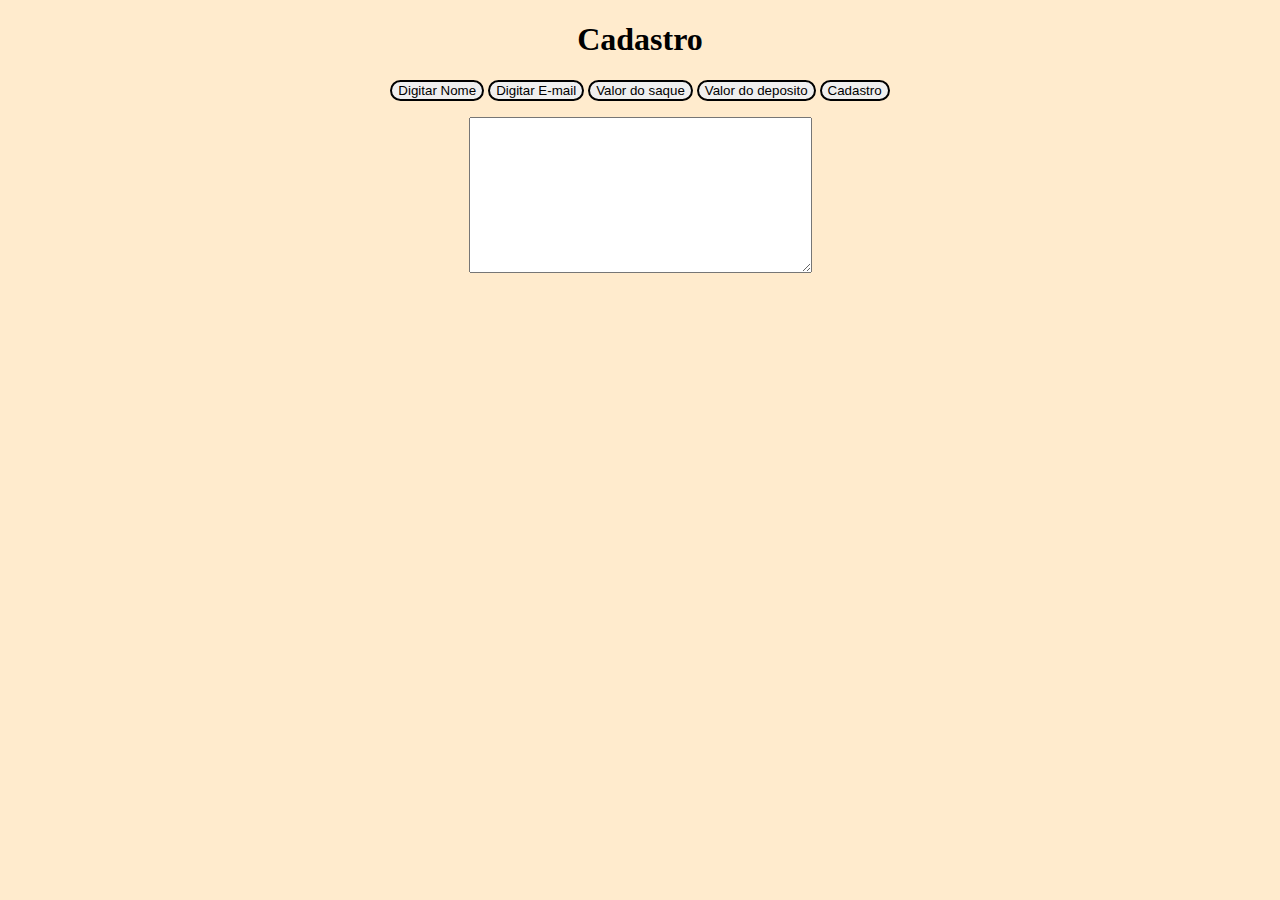
<file: 15_08/index.html>
<!DOCTYPE html>
<html lang="pt-br">
<head>
    <meta charset="UTF-8">
    <meta http-equiv="X-UA-Compatible" content="IE=edge">
    <meta name="viewport" content="width=device-width, initial-scale=1.0">
    <link rel="stylesheet" href="css/estilo.css">
    <title>Inscrição</title>
</head>
<body bgcolor="white">
    <form>
        <h1 align="center">Cadastro</h2>
        <div align="center">
                <p>
                <input type="button" value="Digitar Nome" onclick="nome=prompt('Seu Nome', '')">
                <input type="button" value="Digitar E-mail" onclick="email=prompt('Email', '')">
                <input type="button" value="Valor do saque" onclick="saque=parseInt(prompt('Quanto quer sacar?', ''))">
                <input type="button" value="Valor do deposito" onclick="depositar=parseInt(prompt('Quanto quer sacar?', ''))">
                <input type="button" value="Cadastro" onclick="escrever(this.form.Area)">
                </p><textarea name="Area" cols="40" rows="10"></textarea>
        </div>
    </form>
</body>
</html>
</file>
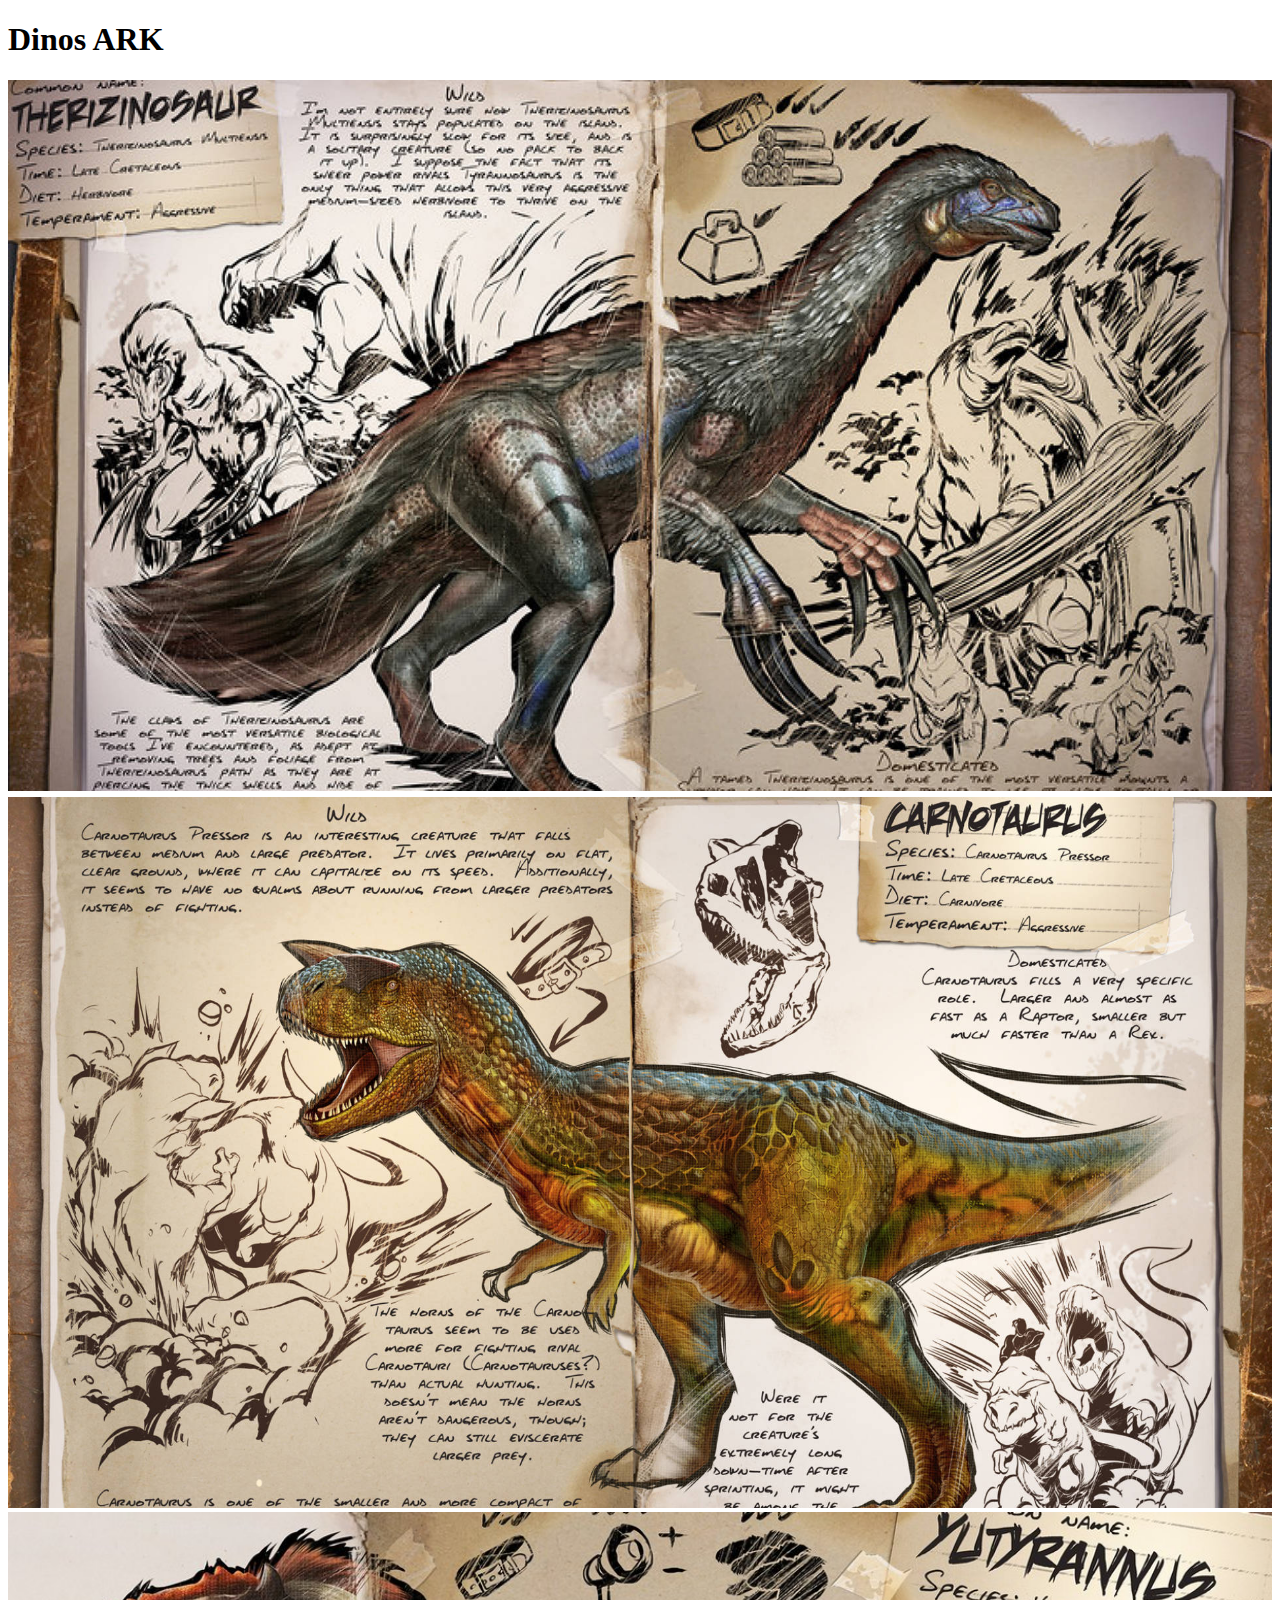
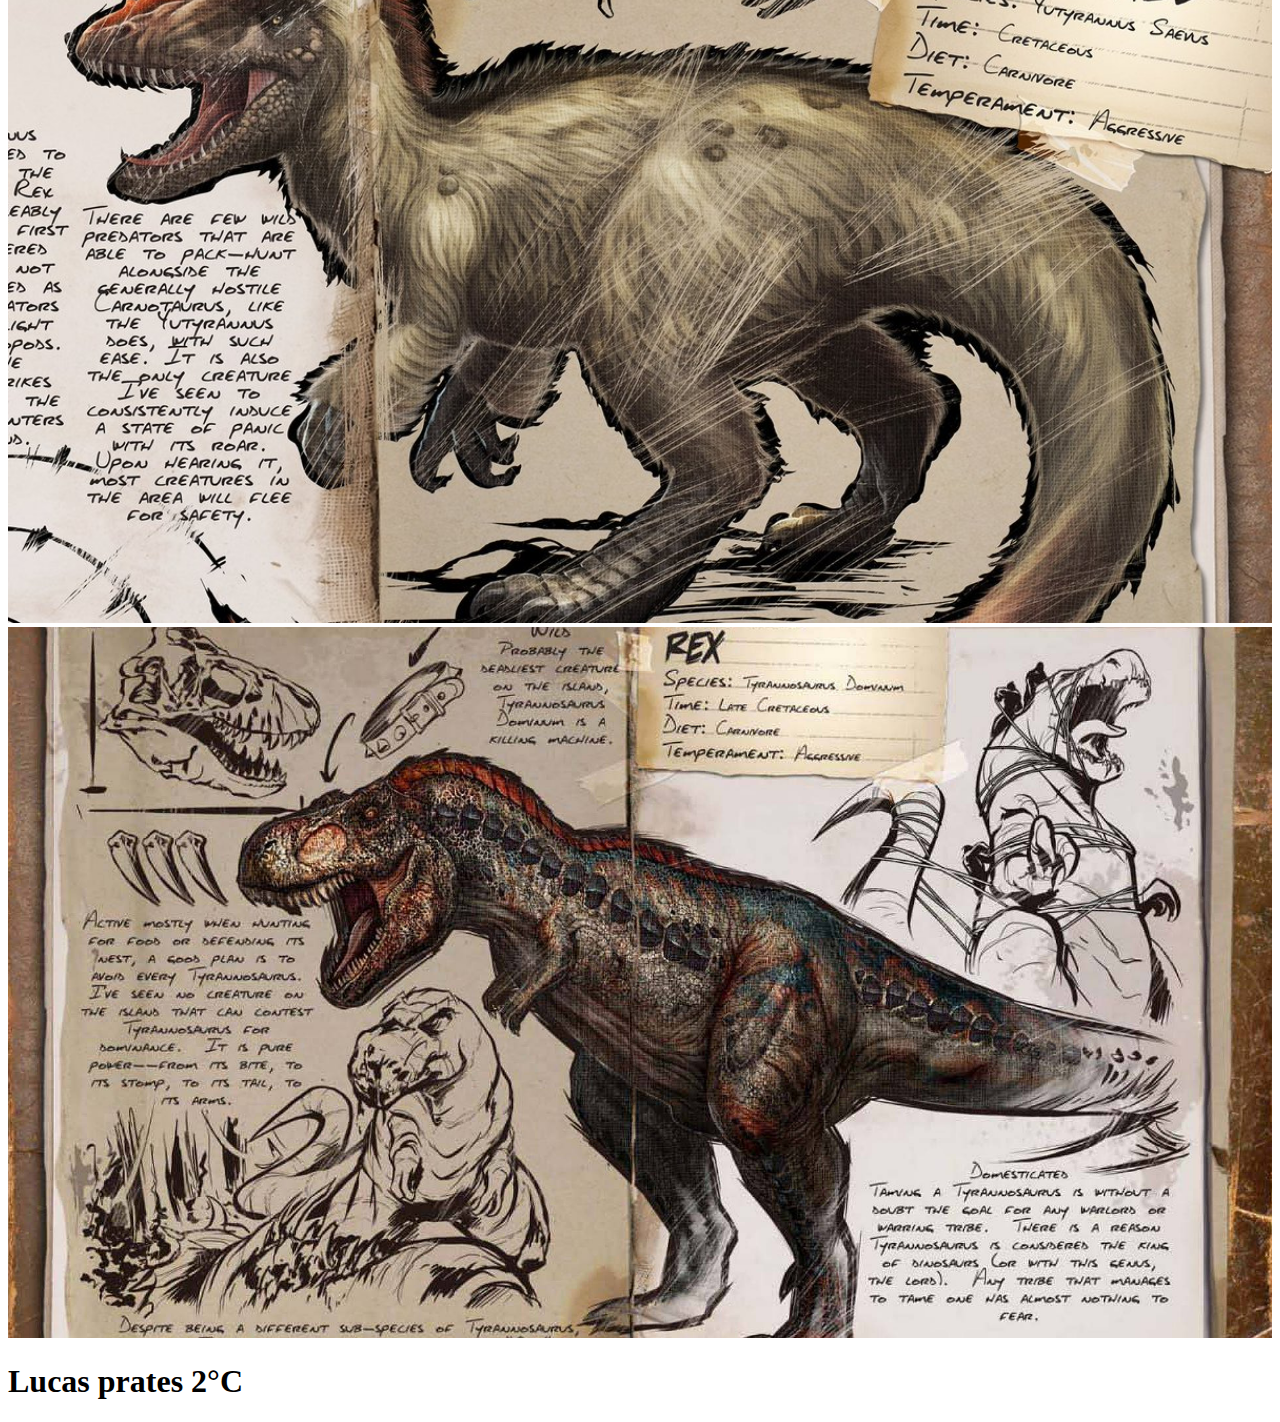
<file: imgtroca/index.html>
<!DOCTYPE html>
<html lang="pt-br">
<head>
    <meta charset="UTF-8">
    <meta http-equiv="X-UA-Compatible" content="IE=edge">
    <meta name="viewport" content="width=device-width, initial-scale=1.0">
    <title>Troca de imagens</title>
    
    <link href="https://cdn.jsdelivr.net/npm/bootstrap@5.3.2/dist/css/bootstrap.min.css" rel="stylesheet" integrity="sha384-T3c6CoIi6uLrA9TneNEoa7RxnatzjcDSCmG1MXxSR1GAsXEV/Dwwykc2MPK8M2HN" crossorigin="anonymous">
    <link rel="stylesheet" href="css/style.css">
</head>
<body></body>
<header>
    <h1 class="text-center">Dinos ARK</h1>
</header>

    <main class="container">
        <section id="galeria-troca">
            <div class="text-center">
                <div class="row">
                    <div class="col-md-12">
                        <img id="main-image" class="responsivo abaixo " src="img/therizinosauro.jpg" alt="">
                    </div>
                </div>
                <div class="row">
                    <div class="col">
                        <img class="responsivo bottom-image" src="img/carnotauros.jpg" alt="">
                    </div>
                    <div class="col">
                        <img class="responsivo bottom-image" src="img/yutirannus.jpg" alt="">
                    </div>
                    <div class="col">
                        <img class="responsivo bottom-image" src="img/rex.jpg" alt="">
                    </div>
                  </div>
                </div>
            </div>

        </section>
    </main>
    <footer>
        <h1 class="text-center">Lucas prates 2°C</h1>
    </footer>

<script src="https://cdn.jsdelivr.net/npm/bootstrap@5.3.2/dist/js/bootstrap.bundle.min.js" integrity="sha384-C6RzsynM9kWDrMNeT87bh95OGNyZPhcTNXj1NW7RuBCsyN/o0jlpcV8Qyq46cDfL" crossorigin="anonymous"></script>
<script src="js/script.js"></script>
</body>
</html>
</file>
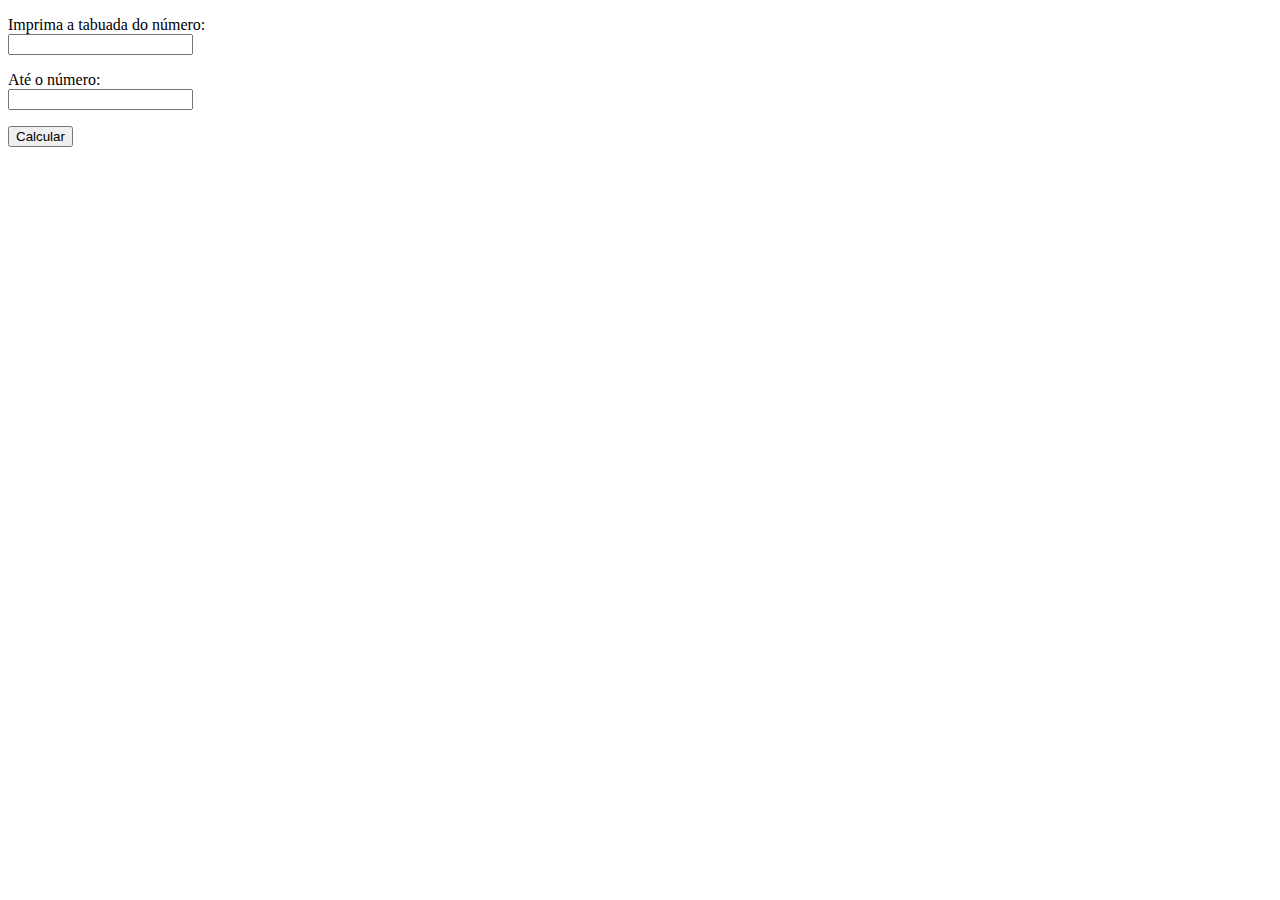
<file: LacosRep/index.html>
<!DOCTYPE html>
<html lang="pt-br">
<head>
    <meta charset="UTF-8">
    <meta http-equiv="X-UA-Compatible" content="IE=edge">
    <meta name="viewport" content="width=device-width, initial-scale=1.0">
    <script src="tabuada.js"></script>
    <title>Tabuada</title>
</head>
<body>
    <form name="tabForm" id="tabForm" action="#">
        <p>Imprima a tabuada do número:<br>
            <input type="text" id="var1" name="var1">
        </p>

        <p>Até o número:<br>
            <input type="text" id="var2" name="var2">
        </p>

        <p>
            <input type="submit" name="Enviar" value="Calcular" onclick="chama_tabuada()"/>
        </p>
    </form>
</body>
</html>
</file>
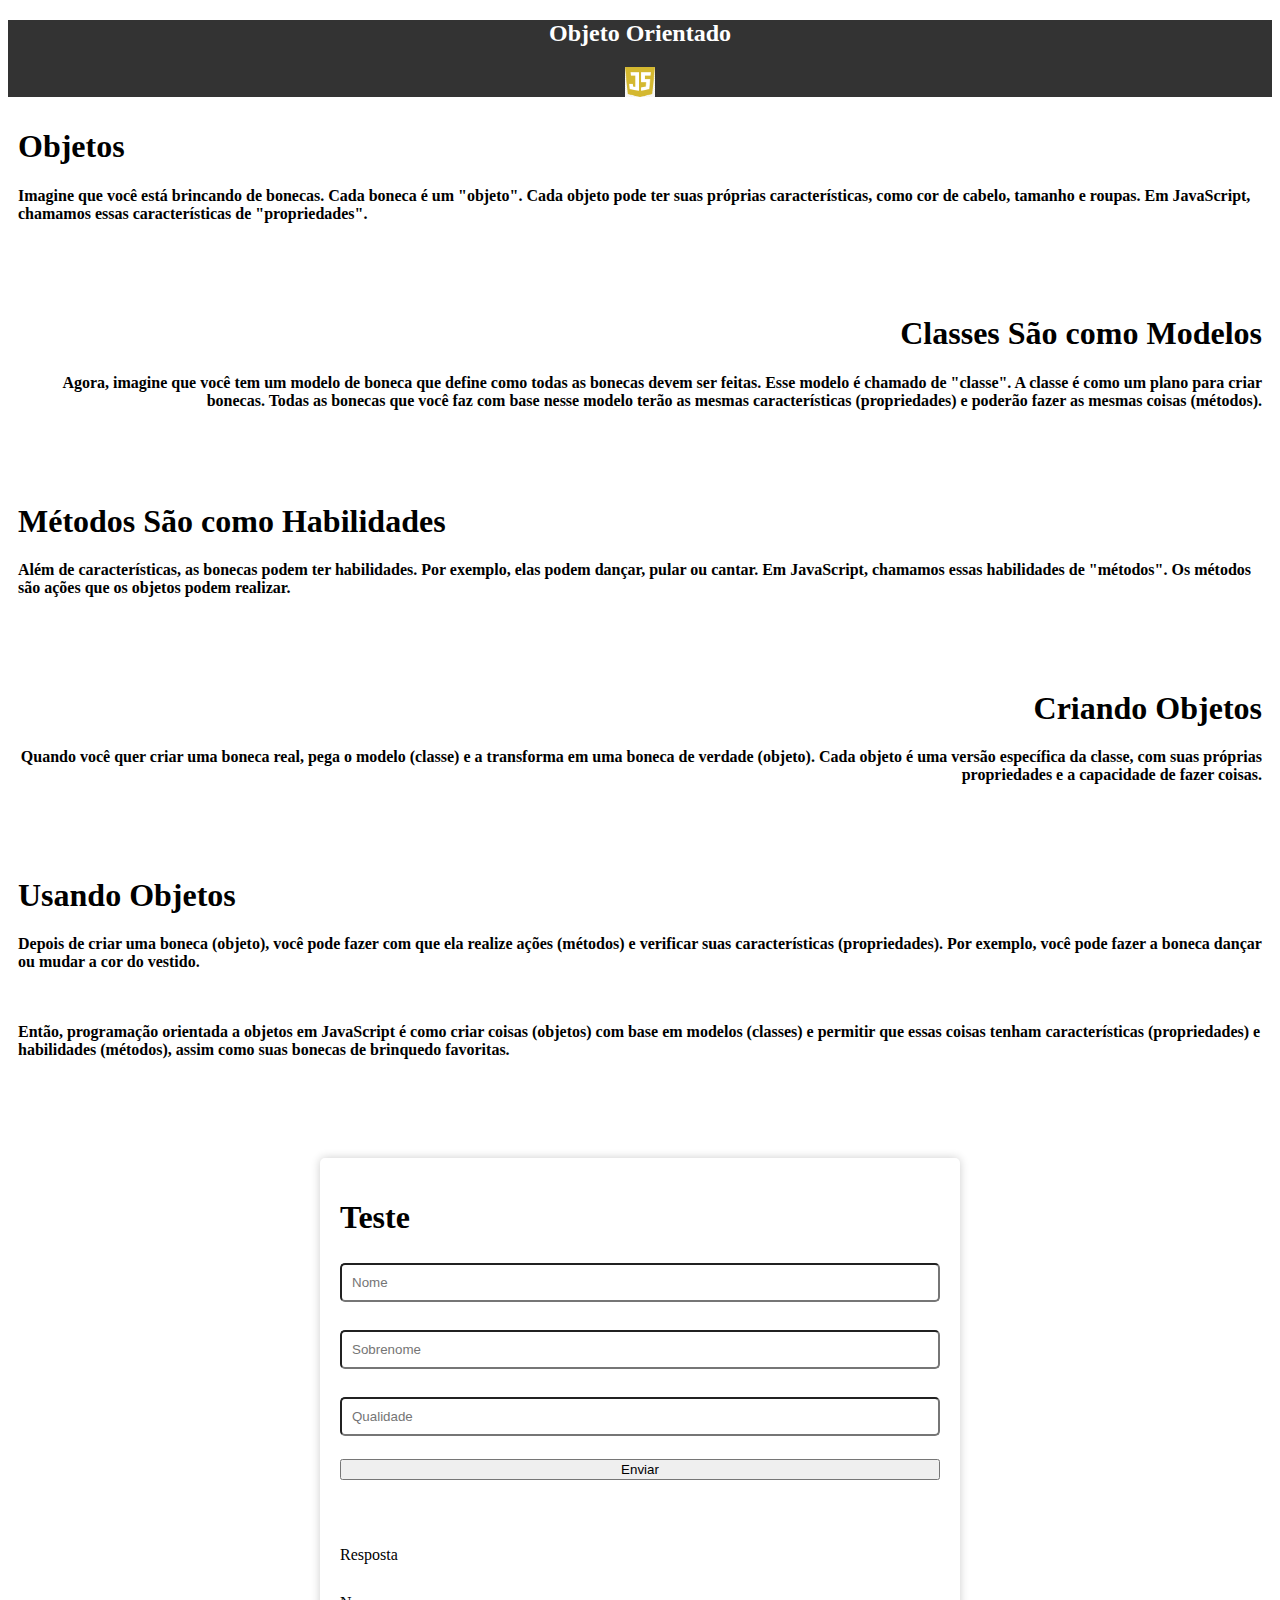
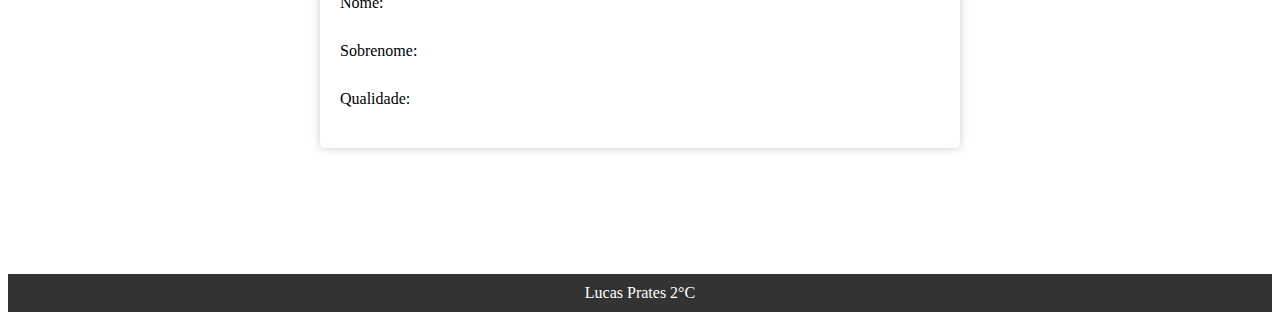
<file: OrientacaoObj/index.html>
<!DOCTYPE html>
<html lang="pt-br">
<head>
    <meta charset="UTF-8">
    <meta name="viewport" content="width=device-width, initial-scale=1.0">
    <title>JS - Orientação a objetos</title>
    <link rel="stylesheet" href="estilo.css">
    <link rel="icon" type="image/png" href="img/favicon.png">
    <link href="https://cdn.jsdelivr.net/npm/bootstrap@5.3.2/dist/css/bootstrap.min.css" rel="stylesheet" integrity="sha384-T3c6CoIi6uLrA9TneNEoa7RxnatzjcDSCmG1MXxSR1GAsXEV/Dwwykc2MPK8M2HN" crossorigin="anonymous">
    <script src="https://cdn.jsdelivr.net/npm/bootstrap@5.3.2/dist/js/bootstrap.bundle.min.js" integrity="sha384-C6RzsynM9kWDrMNeT87bh95OGNyZPhcTNXj1NW7RuBCsyN/o0jlpcV8Qyq46cDfL" crossorigin="anonymous"></script>
        
</head>
<body>
    <div class="nav1">
        <nav class="navbar">
            <div class="container-fluid">
            <h2>Objeto Orientado</h2>
            <img src="img/js.png" alt="" width="30" height="30"  class="d-inline-block align-text-top ">
            </div>
        </nav>
    </div>

            <div class="obj">
                <h1>Objetos</h1>
                    <h4> Imagine que você está brincando de bonecas. Cada boneca é um "objeto". Cada objeto pode ter suas próprias características, como cor de cabelo, tamanho e roupas. Em JavaScript, chamamos essas características de "propriedades".</p>
            </div>

            <div class="classes">
                <h1>Classes São como Modelos</h1>
                    <h4>Agora, imagine que você tem um modelo de boneca que define como todas as bonecas devem ser feitas. Esse modelo é chamado de "classe". A classe é como um plano para criar bonecas. Todas as bonecas que você faz com base nesse modelo terão as mesmas características (propriedades) e poderão fazer as mesmas coisas (métodos).</p>
            </div>

            <div class="metodos">
                <h1>Métodos São como Habilidades</h1>
                    <h4>Além de características, as bonecas podem ter habilidades. Por exemplo, elas podem dançar, pular ou cantar. Em JavaScript, chamamos essas habilidades de "métodos". Os métodos são ações que os objetos podem realizar.</p>
            </div>

            <div class="criando">
                <h1>Criando Objetos</h1>
                    <h4>Quando você quer criar uma boneca real, pega o modelo (classe) e a transforma em uma boneca de verdade (objeto). Cada objeto é uma versão específica da classe, com suas próprias propriedades e a capacidade de fazer coisas.</p>
            </div>
            <div class="usando">
                <h1>Usando Objetos</h1>
                    <h4>Depois de criar uma boneca (objeto), você pode fazer com que ela realize ações (métodos) e verificar suas características (propriedades). Por exemplo, você pode fazer a boneca dançar ou mudar a cor do vestido.</p>
                    <h4>Então, programação orientada a objetos em JavaScript é como criar coisas (objetos) com base em modelos (classes) e permitir que essas coisas tenham características (propriedades) e habilidades (métodos), assim como suas bonecas de brinquedo favoritas.</p>
            </div>
    

    <br>
    

    <div class="container">
        <h1>Teste</h1>
        <form id="personForm">
            <input type="text" id="firstName" class="form-control" class="form-label" placeholder="Nome">
            <br>
            <input type="text" id="lastName" class="form-control" class="form-label" placeholder="Sobrenome">
            <br>
            <input type="text" id="language" class="form-control" class="form-label" placeholder="Qualidade">
            <br>
            <button type="submit" class="btn btn-success">Enviar</button>
            <br>
        </form> 
      

        <br>
        <div class="display-details">
            <p>Resposta</p>
            <p>Nome: <span id="displayFirstName"></span></p>
            <p>Sobrenome: <span id="displayLastName"></span></p>
            <p>Qualidade: <span id="displayLanguage"></span></p>
        </div>
    </div> 


    <footer class="footer">
        Lucas Prates 2°C
    </footer>


  <script src="script.js"></script>
</body>
</html>
</file>
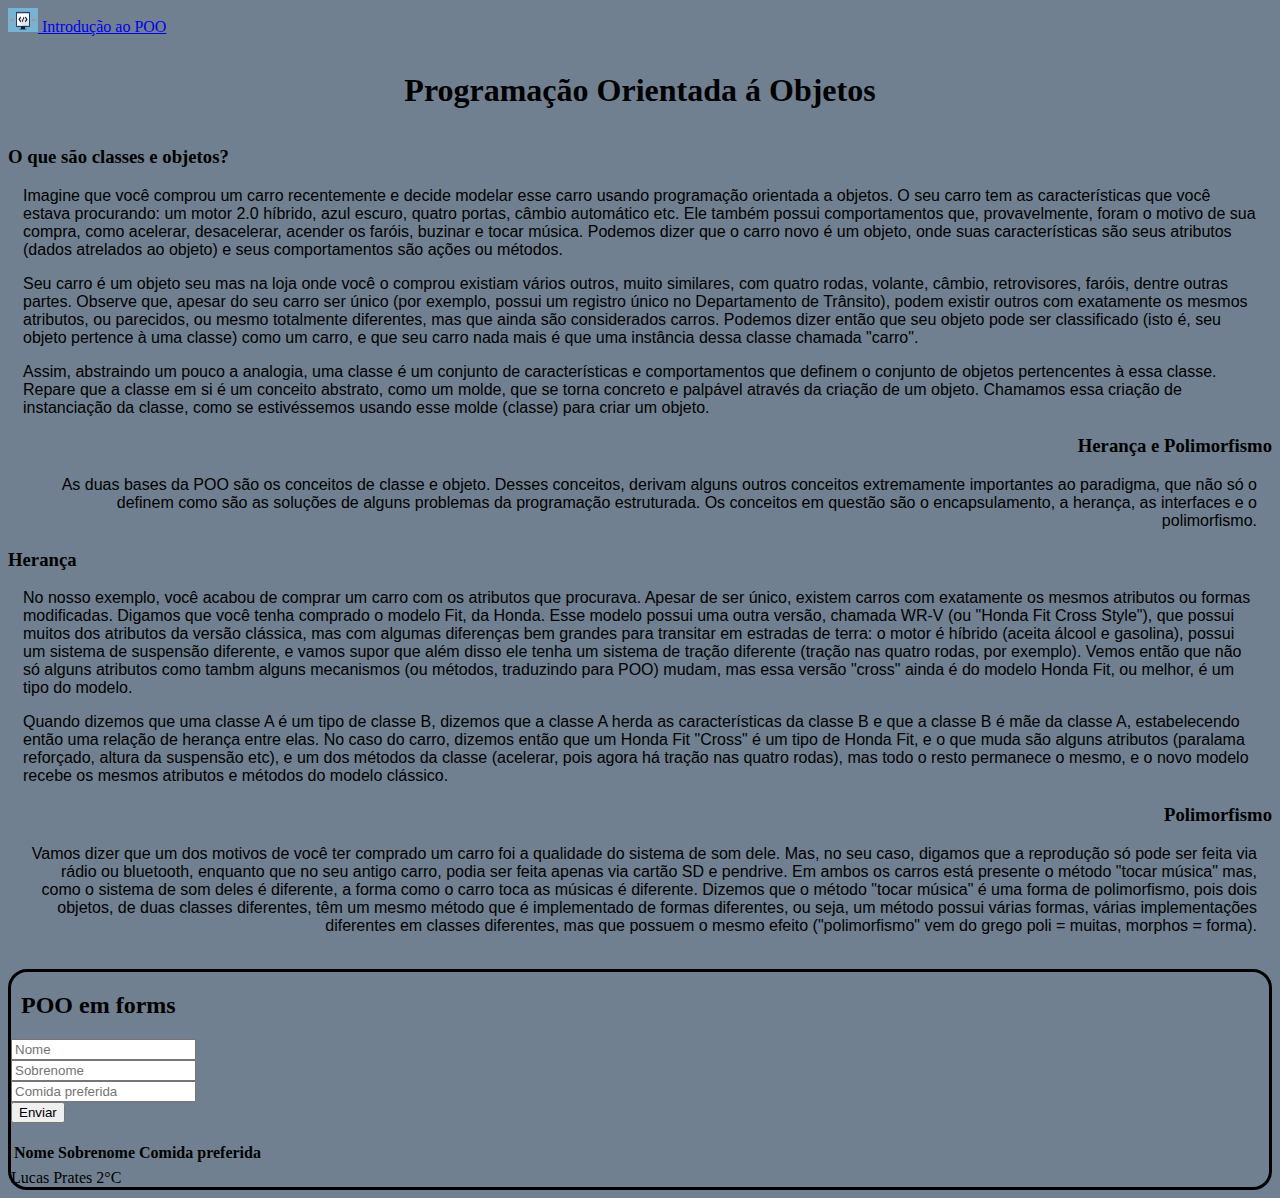
<file: OrientacaoObj2/index.html>
<!DOCTYPE html>
<html lang="pt-br">
<head>
    <meta charset="UTF-8">
    <meta name="viewport" content="width=device-width, initial-scale=1.0">
    <title>Objetos Orientados</title>
    <link rel="stylesheet" href="estilo.css">
    <link rel="icon" type="image/png" href="img/favicon.png   ">
    <link href="https://cdn.jsdelivr.net/npm/bootstrap@5.3.2/dist/css/bootstrap.min.css" rel="stylesheet" integrity="sha384-T3c6CoIi6uLrA9TneNEoa7RxnatzjcDSCmG1MXxSR1GAsXEV/Dwwykc2MPK8M2HN" crossorigin="anonymous">
    <script src="https://cdn.jsdelivr.net/npm/bootstrap@5.3.2/dist/js/bootstrap.bundle.min.js" integrity="sha384-C6RzsynM9kWDrMNeT87bh95OGNyZPhcTNXj1NW7RuBCsyN/o0jlpcV8Qyq46cDfL" crossorigin="anonymous"></script>
        
</head>
<body>
    <nav class="navbar bg-dark border-bottom border-body" data-bs-theme="dark">
        <div class="container-fluid">
          <a class="navbar-brand" href="#">
            <img src="img/poo_logo.jpg" alt="Logo" width="30" height="24" class="d-inline-block align-text-top">
            Introdução ao POO
          </a>
        </div>
    </nav>

    <h1>Programação Orientada á Objetos</h1>

    <div class="texto1">
        <h3>O que são classes e objetos?</h3>
             <p>Imagine que você comprou um carro recentemente e decide modelar esse carro usando programação orientada a objetos. O seu carro tem as características que você estava procurando: um motor 2.0 híbrido, azul escuro, quatro portas, câmbio automático etc. Ele também possui comportamentos que, provavelmente, foram o motivo de sua compra, como acelerar, desacelerar, acender os faróis, buzinar e tocar música. Podemos dizer que o carro novo é um objeto, onde suas características são seus atributos (dados atrelados ao objeto) e seus comportamentos são ações ou métodos.</p>
             <p>Seu carro é um objeto seu mas na loja onde você o comprou existiam vários outros, muito similares, com quatro rodas, volante, câmbio, retrovisores, faróis, dentre outras partes. Observe que, apesar do seu carro ser único (por exemplo, possui um registro único no Departamento de Trânsito), podem existir outros com exatamente os mesmos atributos, ou parecidos, ou mesmo totalmente diferentes, mas que ainda são considerados carros. Podemos dizer então que seu objeto pode ser classificado (isto é, seu objeto pertence à uma classe) como um carro, e que seu carro nada mais é que uma instância dessa classe chamada "carro".</p>
             <p>Assim, abstraindo um pouco a analogia, uma classe é um conjunto de características e comportamentos que definem o conjunto de objetos pertencentes à essa classe. Repare que a classe em si é um conceito abstrato, como um molde, que se torna concreto e palpável através da criação de um objeto. Chamamos essa criação de instanciação da classe, como se estivéssemos usando esse molde (classe) para criar um objeto.</p>
    </div>
    <div class="texto2">
        <h3>Herança e Polimorfismo</h2>
             <p>As duas bases da POO são os conceitos de classe e objeto. Desses conceitos, derivam alguns outros conceitos extremamente importantes ao paradigma, que não só o definem como são as soluções de alguns problemas da programação estruturada. Os conceitos em questão são o encapsulamento, a herança, as interfaces e o polimorfismo.</p>
    </div>
    <div class="texto3">
        <h3>Herança</h2>
             <p>No nosso exemplo, você acabou de comprar um carro com os atributos que procurava. Apesar de ser único, existem carros com exatamente os mesmos atributos ou formas modificadas. Digamos que você tenha comprado o modelo Fit, da Honda. Esse modelo possui uma outra versão, chamada WR-V (ou "Honda Fit Cross Style"), que possui muitos dos atributos da versão clássica, mas com algumas diferenças bem grandes para transitar em estradas de terra: o motor é híbrido (aceita álcool e gasolina), possui um sistema de suspensão diferente, e vamos supor que além disso ele tenha um sistema de tração diferente (tração nas quatro rodas, por exemplo). Vemos então que não só alguns atributos como tambm alguns mecanismos (ou métodos, traduzindo para POO) mudam, mas essa versão "cross" ainda é do modelo Honda Fit, ou melhor, é um tipo do modelo.</p>
             <p>Quando dizemos que uma classe A é um tipo de classe B, dizemos que a classe A herda as características da classe B e que a classe B é mãe da classe A, estabelecendo então uma relação de herança entre elas. No caso do carro, dizemos então que um Honda Fit "Cross" é um tipo de Honda Fit, e o que muda são alguns atributos (paralama reforçado, altura da suspensão etc), e um dos métodos da classe (acelerar, pois agora há tração nas quatro rodas), mas todo o resto permanece o mesmo, e o novo modelo recebe os mesmos atributos e métodos do modelo clássico.</p>
    </div>
    <div class="texto4">     
        <h3>Polimorfismo</h2>
             <p>Vamos dizer que um dos motivos de você ter comprado um carro foi a qualidade do sistema de som dele. Mas, no seu caso, digamos que a reprodução só pode ser feita via rádio ou bluetooth, enquanto que no seu antigo carro, podia ser feita apenas via cartão SD e pendrive. Em ambos os carros está presente o método "tocar música" mas, como o sistema de som deles é diferente, a forma como o carro toca as músicas é diferente. Dizemos que o método "tocar música" é uma forma de polimorfismo, pois dois objetos, de duas classes diferentes, têm um mesmo método que é implementado de formas diferentes, ou seja, um método possui várias formas, várias implementações diferentes em classes diferentes, mas que possuem o mesmo efeito ("polimorfismo" vem do grego poli = muitas, morphos = forma).</p>
    </div> 
    

    <br>
    

    <div class="container">
        <h2>POO em forms</h2>
        <form id="personForm">
            <input type="text" id="firstName" class="form-control" class="form-label" placeholder="Nome">
            <br>
            <input type="text" id="lastName" class="form-control" class="form-label" placeholder="Sobrenome">
            <br>
            <input type="text" id="language" class="form-control" class="form-label" placeholder="Comida preferida">
            <br>
            <button type="submit" class="btn btn-success">Enviar</button>
            <br>
        </form> 
      

        <br>
        <div class="display-details">
            
            <div class="display-details">
              <table class="table border-4 table-bordered border-black ">
                <thead>
                  <tr>
                   
                    <th scope="col">Nome</th>
                    <th scope="col">Sobrenome</th>
                    <th scope="col">Comida preferida</th>
                  </tr>
                </thead>
                <tbody id="tableBody">
                  <tr>
                    <th scope="row"></th>
                    <td></td>
                    <td></td>
                   
                  </tr>
                  </td>
                  </tr>
                </tbody>
              </table>
        </div>
            </div>
        


    <footer class="footer">
        Lucas Prates 2°C
    </footer>


  <script src="script.js"></script>
</body>
</html>
</file>
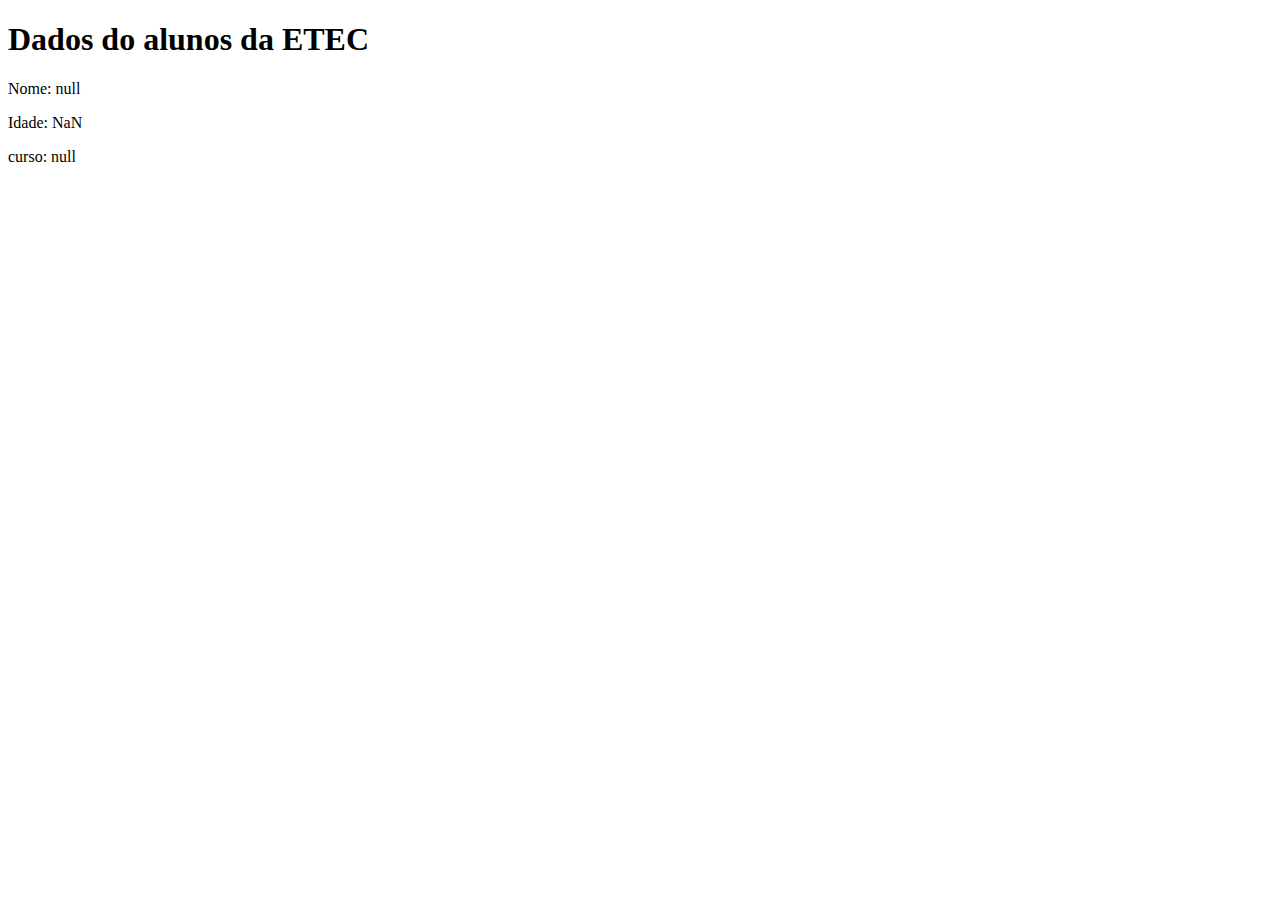
<file: DeclaracaoDeVariaveis/aula1.html>
<!DOCTYPE html>
<html lang="en">
<head>
    <meta charset="UTF-8">
    <meta http-equiv="X-UA-Compatible" content="IE=edge">
    <meta name="viewport" content="width=device-width, initial-scale=1.0">
    <title>Declaração de Variaveis</title>
    <script src="aula1.js"></script>
</head>
<body>
    <h1>Dados do alunos da ETEC</h1>
    <script>
        document.write('Nome: ', nome, "</p>");
        document.write('Idade: ', idade,  "</p>");
        document.write('curso: ', curso,  "</p>");
    </script>
</body>
</html>
</file>
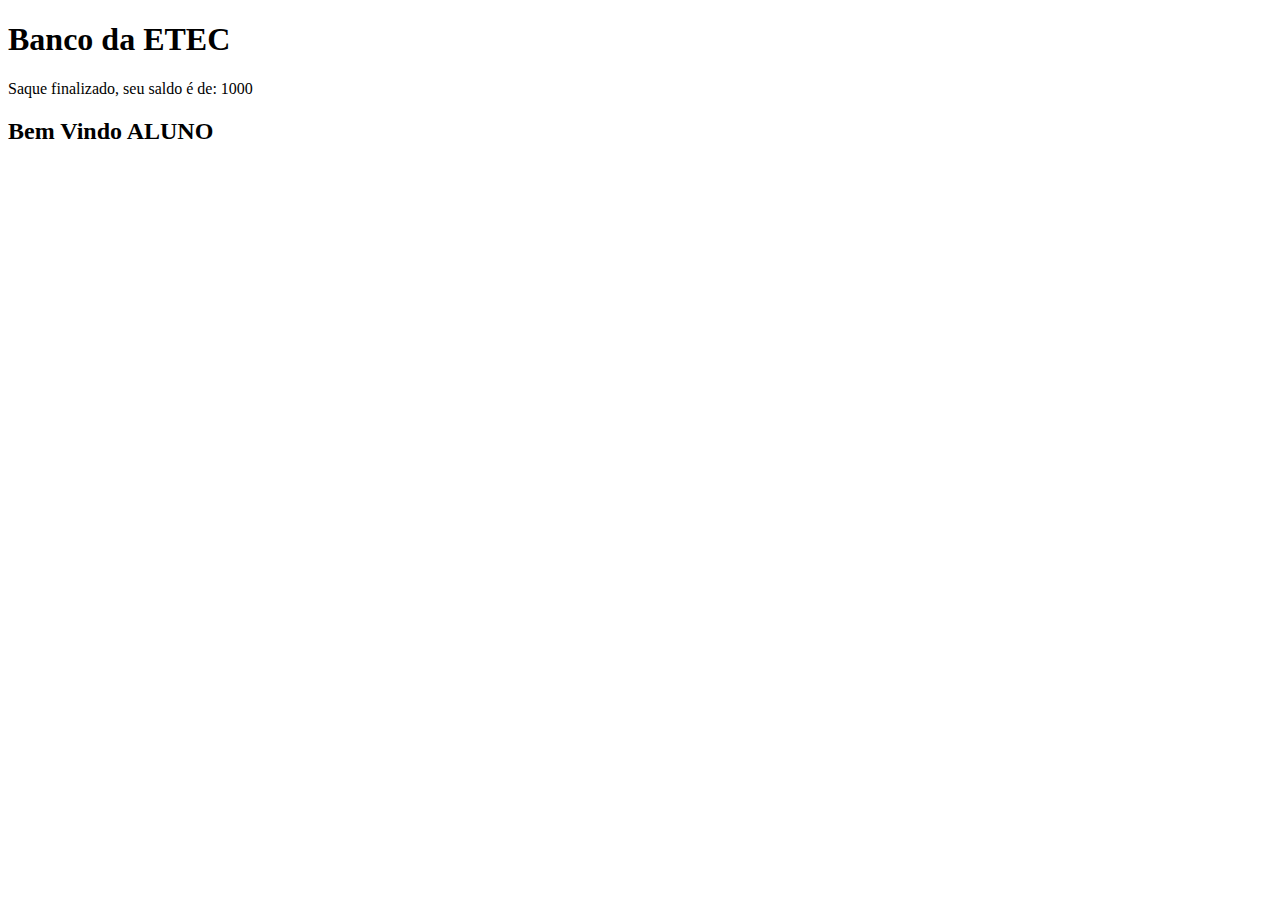
<file: Funcoes/funcoes.html>
<!DOCTYPE html>
<html lang="pt-br">
<head>
    <meta charset="UTF-8">
    <meta name="viewport" content="width=device-width, initial-scale=1.0">
    <title>Funções</title>
    <script src="funcoes.js"></script>
</head>
<body>
    <h1>Banco da ETEC</h1>
    <script>
        dadoascesso()
        saque(prompt("Digite o quanto deseja sacar"))
        document.write("Saque finalizado, seu saldo é de: ",saldo)
    </script>
    <h2>Bem Vindo ALUNO</h2>
</body>
</html>
</file>
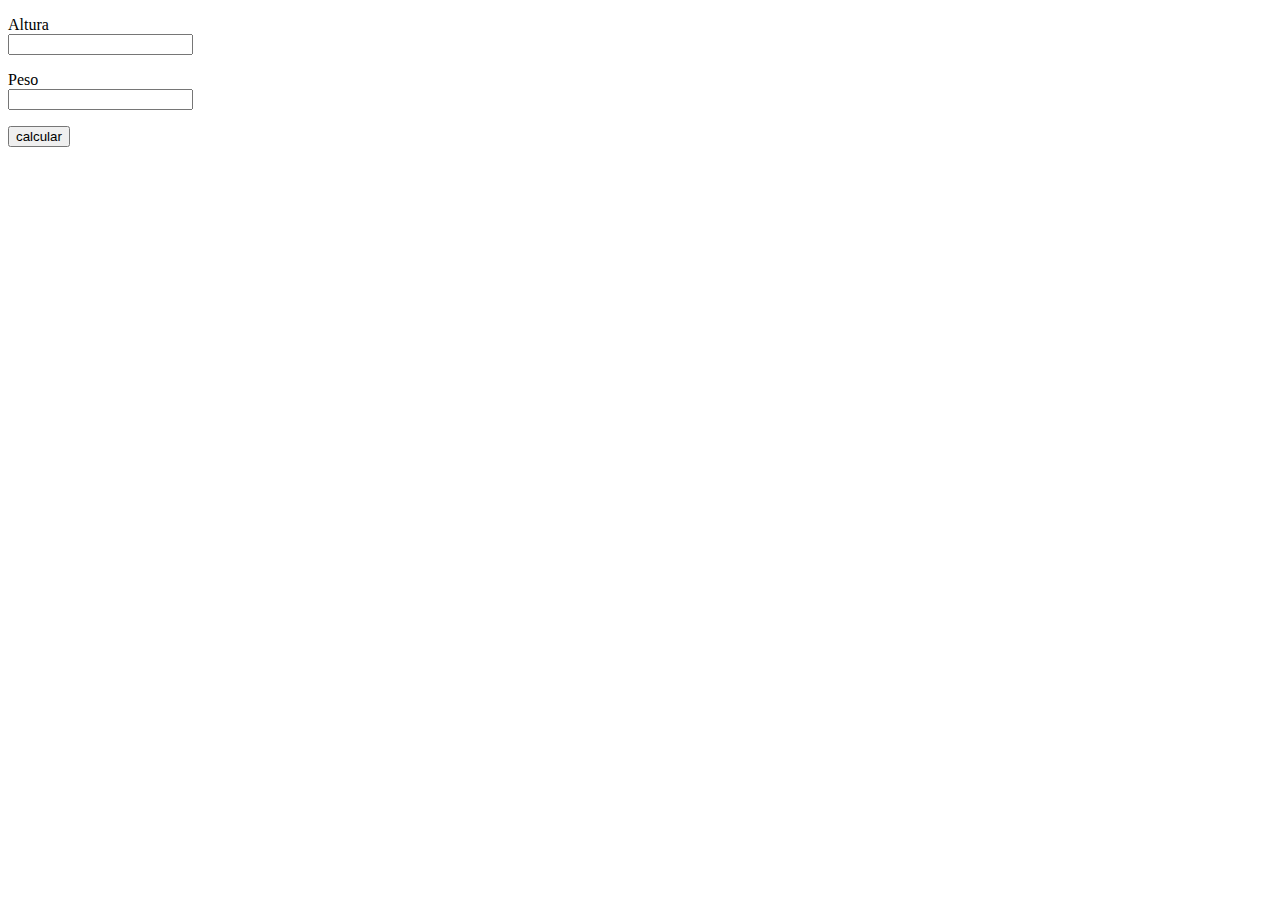
<file: IMC/imc.html>
<!DOCTYPE html>
<html lang="p-br">
<head>
    <meta charset="UTF-8">
    <meta http-equiv="X-UA-Compatible" content="IE=edge">
    <meta name="viewport" content="width=device-width, initial-scale=1.0">
    <title>IMC</title>
    <script src="imc2.js"> </script>
</head>

<body>

    <form  name="imcForm" id="imcForm" action="#">
        <p>
            Altura<br>
            <input type="text" id="atura" name="altura">
        </p>

        <p>
            Peso<br>
            <input type="text" id="peso" name="peso">
        </p>
        <p>
            <input type="submit" name="Enviar" value="calcular" onclick="calcula_imc()">
        </p>
        <div id="resul">
        </div>
    </form>
    <script src="imc.js"> </script>
</body>
</html>
</file>
<file: 15_08/css/estilo.css>
body{
    background-color: blanchedalmond;
}

input{
    border-radius: 15px;
    border-style: solid;
    border: 2px solid black;
    border-width: 2px;
}
</file>
<file: imgtroca/css/style.css>
body{
    background-color: rgba(255, 255, 255, 0.76);
}

.responsivo{
    width: 100%;
}

.abaixo{
    margin-bottom: 2px;
}
</file>
<file: OrientacaoObj/estilo.css>
img{
    vertical-align: middle;
}

.container {
    max-width: 600px;
    margin: 0 auto;
    padding: 20px;
    background-color: white;
    border-radius: 5px;
    box-shadow: 0 0 10px rgba(0, 0, 0, 0.2);
    margin-top: 20px;
}

.container-fluid{
    color: white;
    text-align: center;
}
#personForm {
    display: flex;
    flex-direction: column;
}

input[type="text"] {
    margin: 5px 0;
    padding: 10px;
    border-radius: 5px;
}

.obj{
    text-align: left;
    padding: 10px;
}

.classes{
    text-align: right;
    padding: 10px;
}

.metodos{
    text-align: left;
    padding: 10px;
}

.criando{
    text-align: right;
    padding: 10px;
}

.usando{
    text-align: left;
    padding: 10px;
}
p{
    padding-top: 10px;
    padding-bottom: 4px;
}

.display-details {
    margin-top: 20px;
}

.p2{
    text-align: center;
}

.footer {
    margin-top: 10%;
    background-color: #333; /* Cor de fundo */
    color: #fff; /* Cor do texto */
    text-align: center;
    padding: 10px;

}

.nav1{
    background-color: #333;
}

a{
    font-size: 24px;
    font-weight: bold;
    color: #2e7525; /* Cor do texto (azul) */
    text-transform: uppercase; /* Transforma o texto em maiúsculas */
    letter-spacing: 2px; /* Espaçamento entre as letras */
    text-align: center; /* Alinhamento central */
    text-shadow: 2px 2px 4px rgba(40, 145, 49, 0.5); /* Sombra do texto */
    text-align: center;
}
</file>
<file: OrientacaoObj2/estilo.css>
html{
    scroll-behavior: smooth;
}

h1{
    text-align: center;
    padding-bottom: 15px;
    padding-top: 15px;
}

h2{
    padding-left: 10px;
    padding-right: 10px;
}

p{
    padding-left: 15px;
    padding-right: 15px;
    font-family: 'Open Sans', sans-serif;
}

.container-fluid{
    color: 	#4169E1;
}

.texto1{
    text-align: left;
}

.texto2{
    text-align: right;
}

.texto3{
    text-align: left;
}

.texto4{
    text-align: right;
}

.container{
    border-style: solid;
    border-radius: 19px;
}

body{
    background-color: #708090;
}
</file>
